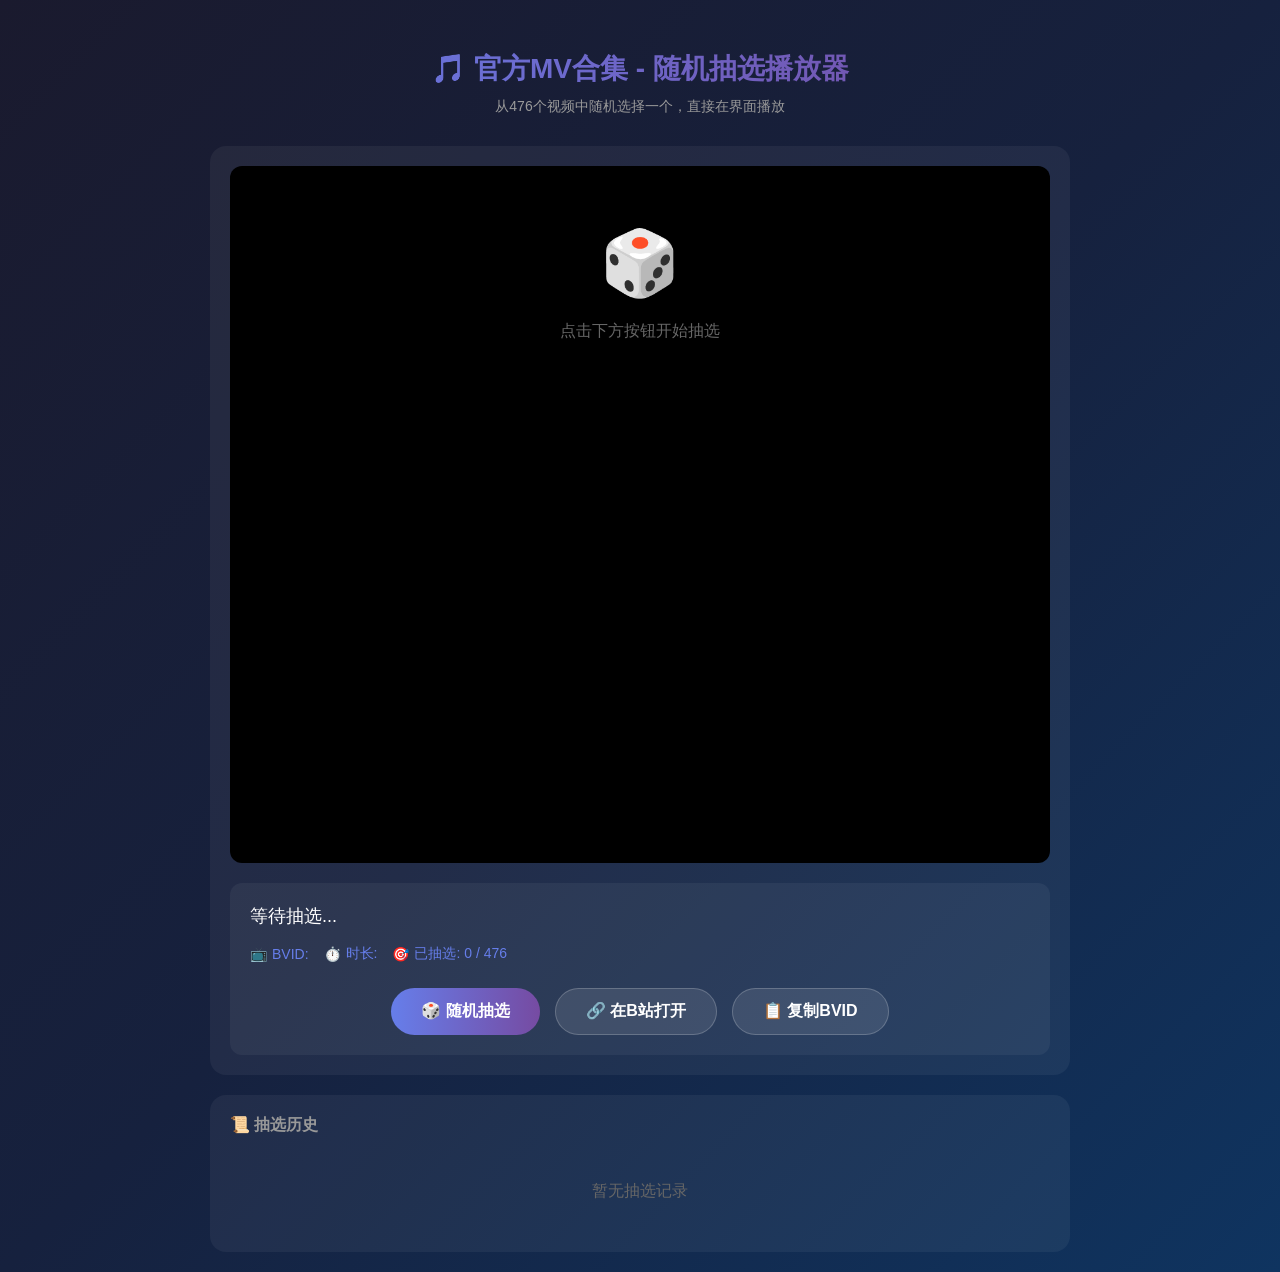
<file: index.html>
<!DOCTYPE html>
<html lang="zh-CN">
<head>
    <meta charset="UTF-8">
    <meta name="viewport" content="width=device-width, initial-scale=1.0">
    <title>官方MV合集 - 随机抽选播放器</title>
    <style>
        * { margin: 0; padding: 0; box-sizing: border-box; }
        body {
            font-family: 'Microsoft YaHei', sans-serif;
            background: linear-gradient(135deg, #1a1a2e 0%, #16213e 50%, #0f3460 100%);
            min-height: 100vh;
            color: #fff;
        }
        .container {
            max-width: 900px;
            margin: 0 auto;
            padding: 20px;
        }
        header {
            text-align: center;
            padding: 30px 0;
        }
        header h1 {
            font-size: 28px;
            margin-bottom: 10px;
            background: linear-gradient(90deg, #667eea 0%, #764ba2 100%);
            -webkit-background-clip: text;
            -webkit-text-fill-color: transparent;
            background-clip: text;
        }
        header p {
            color: #999;
            font-size: 14px;
        }
        .player-section {
            background: rgba(255, 255, 255, 0.05);
            border-radius: 16px;
            padding: 20px;
            margin-bottom: 20px;
        }
        .video-container {
            position: relative;
            width: 100%;
            padding-bottom: 56.25%;
            background: #000;
            border-radius: 12px;
            overflow: hidden;
            margin-bottom: 20px;
        }
        .video-container iframe {
            position: absolute;
            top: 0;
            left: 0;
            width: 100%;
            height: 100%;
            border: none;
        }
        .video-info {
            background: rgba(255, 255, 255, 0.05);
            border-radius: 12px;
            padding: 20px;
        }
        .video-title {
            font-size: 18px;
            line-height: 1.5;
            margin-bottom: 15px;
            color: #fff;
            word-break: break-all;
        }
        .video-meta {
            display: flex;
            flex-wrap: wrap;
            gap: 15px;
            font-size: 14px;
            color: #999;
        }
        .meta-item {
            display: flex;
            align-items: center;
            gap: 5px;
        }
        .meta-item span {
            color: #667eea;
        }
        .actions {
            display: flex;
            gap: 15px;
            justify-content: center;
            margin-top: 25px;
        }
        .btn {
            padding: 12px 30px;
            border: none;
            border-radius: 30px;
            font-size: 16px;
            font-weight: bold;
            cursor: pointer;
            transition: all 0.3s ease;
        }
        .btn-pick {
            background: linear-gradient(90deg, #667eea 0%, #764ba2 100%);
            color: #fff;
        }
        .btn-pick:hover {
            transform: translateY(-2px);
            box-shadow: 0 5px 20px rgba(102, 126, 234, 0.4);
        }
        .btn-open {
            background: rgba(255, 255, 255, 0.1);
            color: #fff;
            border: 1px solid rgba(255, 255, 255, 0.2);
        }
        .btn-open:hover {
            background: rgba(255, 255, 255, 0.2);
        }
        .btn-copy {
            background: rgba(255, 255, 255, 0.1);
            color: #fff;
            border: 1px solid rgba(255, 255, 255, 0.2);
        }
        .btn-copy:hover {
            background: rgba(255, 255, 255, 0.2);
        }
        .history-section {
            background: rgba(255, 255, 255, 0.05);
            border-radius: 16px;
            padding: 20px;
        }
        .history-section h3 {
            margin-bottom: 15px;
            font-size: 16px;
            color: #999;
        }
        .history-list {
            max-height: 200px;
            overflow-y: auto;
        }
        .history-item {
            display: flex;
            justify-content: space-between;
            align-items: center;
            padding: 12px 15px;
            background: rgba(255, 255, 255, 0.05);
            border-radius: 8px;
            margin-bottom: 8px;
            cursor: pointer;
            transition: background 0.2s;
        }
        .history-item:hover {
            background: rgba(255, 255, 255, 0.1);
        }
        .history-title {
            flex: 1;
            font-size: 13px;
            color: #ccc;
            overflow: hidden;
            text-overflow: ellipsis;
            white-space: nowrap;
            margin-right: 10px;
        }
        .history-bvid {
            font-size: 12px;
            color: #667eea;
            font-family: monospace;
        }
        .empty-state {
            text-align: center;
            padding: 60px 20px;
            color: #666;
        }
        .empty-state .icon {
            font-size: 64px;
            margin-bottom: 20px;
        }
        .empty-state p {
            font-size: 16px;
        }
        .stats {
            text-align: center;
            margin-top: 15px;
            font-size: 14px;
            color: #666;
        }
        .toast {
            position: fixed;
            top: 20px;
            right: 20px;
            background: rgba(0, 0, 0, 0.8);
            color: #fff;
            padding: 12px 25px;
            border-radius: 8px;
            font-size: 14px;
            opacity: 0;
            transform: translateX(100%);
            transition: all 0.3s ease;
            z-index: 1000;
        }
        .toast.show {
            opacity: 1;
            transform: translateX(0);
        }
    </style>
</head>
<body>
    <div class="container">
        <header>
            <h1>🎵 官方MV合集 - 随机抽选播放器</h1>
            <p>从476个视频中随机选择一个，直接在界面播放</p>
        </header>

        <div class="player-section" id="playerSection">
            <div class="video-container" id="videoContainer">
                <div class="empty-state">
                    <div class="icon">🎲</div>
                    <p>点击下方按钮开始抽选</p>
                </div>
            </div>
            <div class="video-info" id="videoInfo">
                <div class="video-title" id="videoTitle">等待抽选...</div>
                <div class="video-meta">
                    <div class="meta-item">
                        <span>📺</span>
                        <span id="videoBvid">BVID: </span>
                    </div>
                    <div class="meta-item">
                        <span>⏱️</span>
                        <span id="videoDuration">时长: </span>
                    </div>
                    <div class="meta-item">
                        <span>🎯</span>
                        <span id="videoCount">已抽选: 0 / 476</span>
                    </div>
                </div>
                <div class="actions">
                    <button class="btn btn-pick" onclick="pickRandom()">🎲 随机抽选</button>
                    <button class="btn btn-open" onclick="openVideo()" id="btnOpen" disabled>🔗 在B站打开</button>
                    <button class="btn btn-copy" onclick="copyBvid()" id="btnCopy" disabled>📋 复制BVID</button>
                </div>
            </div>
        </div>

        <div class="history-section">
            <h3>📜 抽选历史</h3>
            <div class="history-list" id="historyList">
                <div class="empty-state" style="padding: 30px 20px;">
                    <p>暂无抽选记录</p>
                </div>
            </div>
        </div>
    </div>

    <div class="toast" id="toast"></div>

    <script>
        const videos = [];
        let currentVideo = null;
        let pickedHistory = [];

        async function loadVideos() {
            try {
                const response = await fetch('bilibili_mv_videos.json');
                const data = await response.json();
                videos.push(...data);
                console.log(`Loaded ${videos.length} videos`);
            } catch (error) {
                console.error('Failed to load videos:', error);
                showToast('加载视频数据失败');
            }
        }

        function formatDuration(seconds) {
            if (!seconds) return '未知';
            const mins = Math.floor(seconds / 60);
            const secs = seconds % 60;
            return `${mins.toString().padStart(2, '0')}:${secs.toString().padStart(2, '0')}`;
        }

        function pickRandom() {
            if (videos.length === 0) {
                showToast('视频数据加载中...');
                return;
            }

            const randomIndex = Math.floor(Math.random() * videos.length);
            currentVideo = videos[randomIndex];
            pickedHistory.push(currentVideo);

            playVideo(currentVideo);
            updateInfo(currentVideo);
            updateHistory();

            document.getElementById('btnOpen').disabled = false;
            document.getElementById('btnCopy').disabled = false;
        }

        function playVideo(video) {
            const container = document.getElementById('videoContainer');
            container.innerHTML = `
                <iframe 
                    src="https://player.bilibili.com/player.html?bvid=${video.bvid}&page=1&high_quality=1&danmaku=1"
                    allowfullscreen
                    frameborder="0"
                ></iframe>
            `;
        }

        function updateInfo(video) {
            document.getElementById('videoTitle').textContent = video.title;
            document.getElementById('videoBvid').textContent = `BVID: ${video.bvid}`;
            document.getElementById('videoDuration').textContent = `时长: ${formatDuration(video.duration)}`;
            document.getElementById('videoCount').textContent = `已抽选: ${pickedHistory.length} / ${videos.length}`;
        }

        function updateHistory() {
            const list = document.getElementById('historyList');
            
            if (pickedHistory.length === 0) {
                list.innerHTML = '<div class="empty-state" style="padding: 30px 20px;"><p>暂无抽选记录</p></div>';
                return;
            }

            list.innerHTML = pickedHistory.slice().reverse().map((video, index) => `
                <div class="history-item" onclick="playHistory(${pickedHistory.length - 1 - index})">
                    <span class="history-title">${video.title}</span>
                    <span class="history-bvid">${video.bvid}</span>
                </div>
            `).join('');
        }

        function playHistory(index) {
            const video = pickedHistory[index];
            currentVideo = video;
            playVideo(video);
            updateInfo(video);
        }

        function openVideo() {
            if (currentVideo) {
                window.open(`https://www.bilibili.com/video/${currentVideo.bvid}`, '_blank');
            }
        }

        function copyBvid() {
            if (currentVideo) {
                navigator.clipboard.writeText(currentVideo.bvid).then(() => {
                    showToast('BVID已复制到剪贴板');
                }).catch(() => {
                    showToast('复制失败');
                });
            }
        }

        function showToast(message) {
            const toast = document.getElementById('toast');
            toast.textContent = message;
            toast.classList.add('show');
            setTimeout(() => {
                toast.classList.remove('show');
            }, 2000);
        }

        loadVideos();
    </script>
</body>
</html>
</file>
